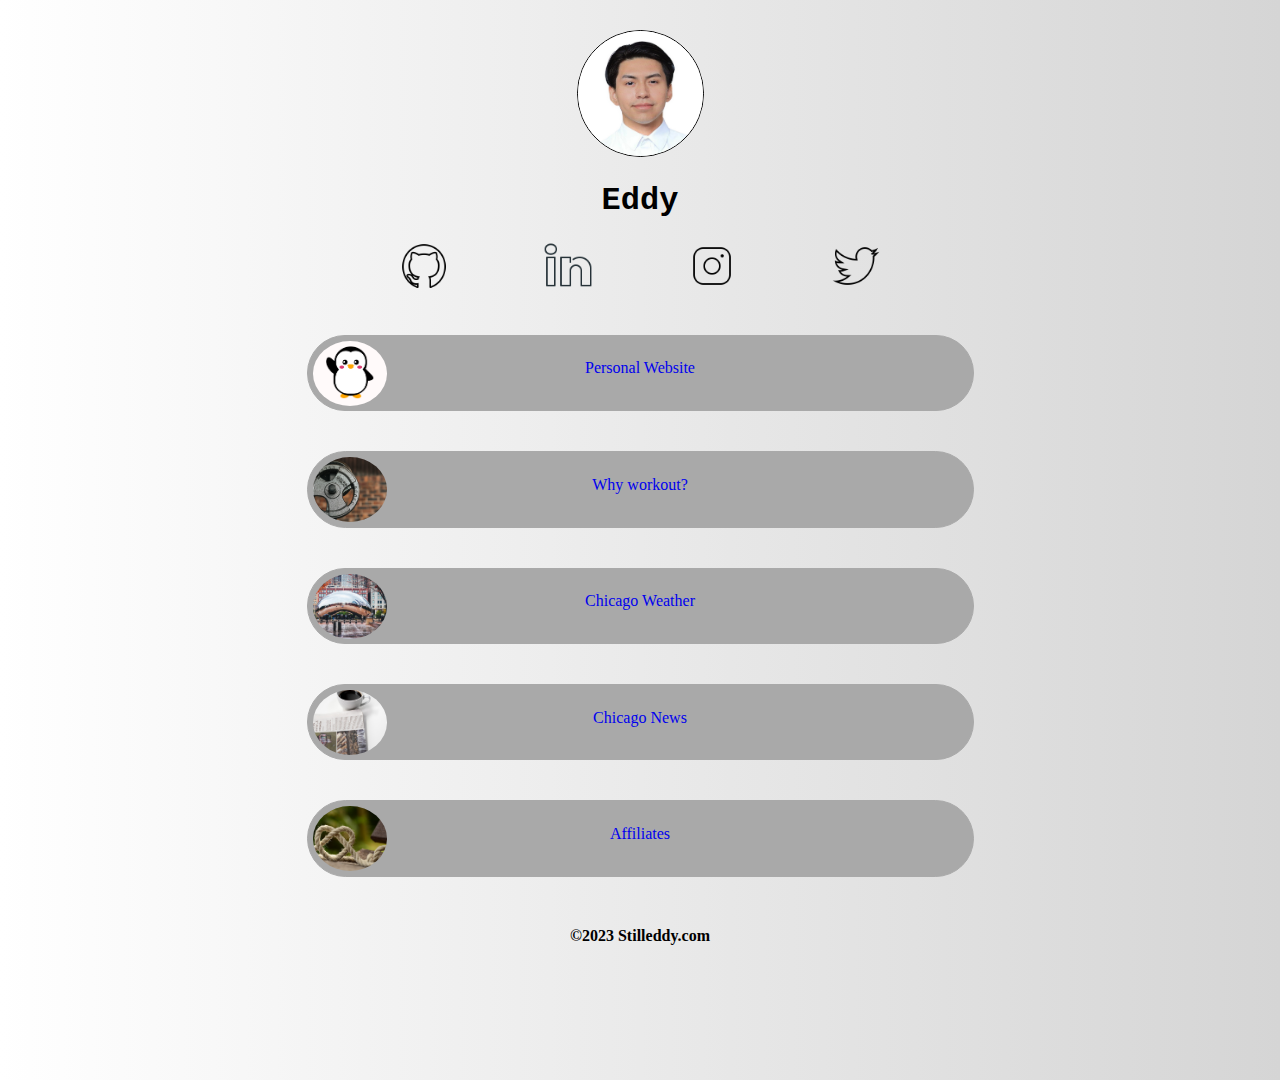
<file: docs/index.html>
<!DOCTYPE html>
<html>
  <head>
    <meta charset="utf-8" />
    <meta name="viewport" content="width=device-width, intitial-scale=1.0" />
    <link rel="stylesheet" href="style.css" />
    <title>Eddy's Tree</title>
  </head>
  <body>
    <div class="background--custom">
      <img class="headshot" src="Headshot.JPG" alt="A headshot image of Eddy" />
      <h1>Eddy</h1>
      <div class="icon-format">
        <a href="https://github.com/EddyC10" target="_blank"
          ><img class="icon" src="Github.png" alt="Github icon"
        /></a>
        <a href="https://www.linkedin.com/in/stilleddy" target="_blank"
          ><img class="icon" src="Linkedin.png" alt="Linkedin icon"
        /></a>
        <a href="https://instagram.com" target="_blank"
          ><img class="icon" src="Instagram.png" alt="Instagram icon"
        /></a>
        <a href="https://twitter.com" target="_blank"
          ><img class="icon" src="Twitter.png" alt="Twitter icon"
        /></a>
      </div>

      <div class="link-format">
        <a href="https://stilleddy.com" target="_blank" alt="Personal Website">
          <div class="links">
            <img src="dpi_pw_image.png" alt="personal_website_cover" />
            <p>Personal Website</p>
          </div>
        </a>

        <a href="/dpi_second.html" target="_blank" alt="Blog">
          <div class="links">
            <img src="weight.jpg" alt="personal_website_cover" />
            <p>Why workout?</p>
          </div>
        </a>

        <a
          href="https://weather.com/weather/tenday/l/Chicago+IL?canonicalCityId=51327091448a763db3e0093b240009381d87952467e6c2ba8bad55f1328ec986"
          target="_blank"
          alt="Chicago Weather"
        >
          <div class="links">
            <img src="weather.jpg" alt="personal_website_cover" />
            <p>Chicago Weather</p>
          </div>
        </a>

        <a
          href="https://www.chicagotribune.com"
          target="_blank"
          alt="Chicago News"
        >
          <div class="links">
            <img src="News.jpg" alt="personal_website_cover" />
            <p>Chicago News</p>
          </div>
        </a>

        <a href="/dpi_fifth.html" target="_blank" alt="Affiliates">
          <div class="links">
            <img src="affiliate.jpg" alt="personal_website_cover" />
            <p>Affiliates</p>
          </div>
        </a>

    <div id="copyright">
      <b> &copy2023 Stilleddy.com</b>
    </div>
        
      </div>
    </div>
  </body>
</html>
</file>
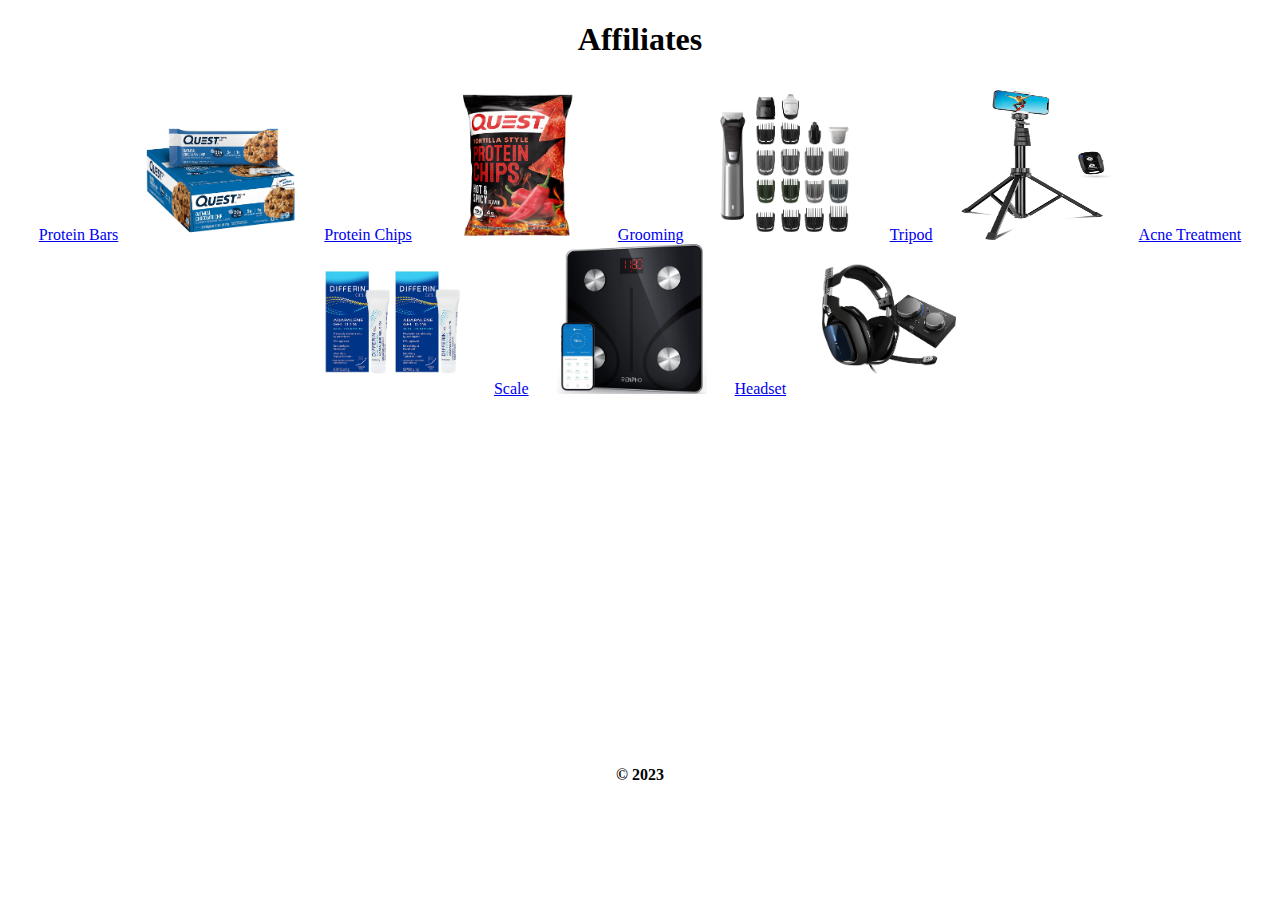
<file: docs/dpi_fifth.html>
<!DOCTYPE html>
<html>
  <head>
    <meta charset="utf-8" />
    <meta name="viewport" content="width=device-width, intitial-scale=1.0" />
    <link rel="stylesheet" href="dpi_fifth_styles.css" />
    <title>Affiliates</title>
  </head>
  <body>
    <h1>Affiliates</h1>

    <div class="format">
      <a
        target="_blank"
        href="https://www.amazon.com/gp/product/B01IRE8IQ8/ref=ppx_yo_dt_b_asin_title_o01_s00?ie=UTF8&amp;th=1&_encoding=UTF8&tag=e088e5-20&linkCode=ur2&linkId=44caddcd5bcee92077381af7f275d07a&camp=1789&creative=9325"
      >
        Protein Bars</a
      >
      <a
        target="_blank"
        href="https://www.amazon.com/gp/product/B01IRE8IQ8/ref=ppx_yo_dt_b_asin_title_o01_s00?ie=UTF8&amp;th=1&_encoding=UTF8&tag=e088e5-20&linkCode=ur2&linkId=44caddcd5bcee92077381af7f275d07a&camp=1789&creative=9325"
        ><img src="quest_protein_bars.jpg" alt="quest protein bar image"
      /></a>

      <a
        target="_blank"
        href="https://www.amazon.com/dp/B0BRYS3QNV?psc=1&amp;ref=ppx_yo2ov_dt_b_product_details&_encoding=UTF8&tag=e088e5-20&linkCode=ur2&linkId=9049c2b9913d78d5676217afa16904be&camp=1789&creative=9325"
        >Protein Chips</a
      >

      <a
        target="_blank"
        href="https://www.amazon.com/dp/B0BRYS3QNV?psc=1&amp;ref=ppx_yo2ov_dt_b_product_details&_encoding=UTF8&tag=e088e5-20&linkCode=ur2&linkId=9049c2b9913d78d5676217afa16904be&camp=1789&creative=9325"
        ><img src="quest_protein_chips.jpg" alt="quest hot protein chips"
      /></a>

      <a
        target="_blank"
        href="https://www.amazon.com/gp/product/B07145GM4B/ref=ppx_yo_dt_b_asin_title_o02_s00?ie=UTF8&amp;psc=1&_encoding=UTF8&tag=e088e5-20&linkCode=ur2&linkId=fba0d1742b1a77e308ef1b5375dc774c&camp=1789&creative=9325"
        >Grooming</a
      >

      <a
        target="_blank"
        href="https://www.amazon.com/gp/product/B07145GM4B/ref=ppx_yo_dt_b_asin_title_o02_s00?ie=UTF8&amp;psc=1&_encoding=UTF8&tag=e088e5-20&linkCode=ur2&linkId=fba0d1742b1a77e308ef1b5375dc774c&camp=1789&creative=9325"
        ><img src="grooming.jpg" alt="men's grooming electric razor"
      /></a>

      <a
        target="_blank"
        href="https://www.amazon.com/gp/product/B09TQY66NH/ref=ppx_yo_dt_b_asin_title_o00_s00?ie=UTF8&amp;th=1&_encoding=UTF8&tag=e088e5-20&linkCode=ur2&linkId=7e6f1af5b3e262521415af6822750ae0&camp=1789&creative=9325"
        >Tripod</a
      >

      <a
        target="_blank"
        href="https://www.amazon.com/gp/product/B09TQY66NH/ref=ppx_yo_dt_b_asin_title_o00_s00?ie=UTF8&amp;th=1&_encoding=UTF8&tag=e088e5-20&linkCode=ur2&linkId=7e6f1af5b3e262521415af6822750ae0&camp=1789&creative=9325"
        ><img src="tripod.jpg" alt="camera and phone tripod with remote"
      /></a>

      <a
        target="_blank"
        href="https://www.amazon.com/gp/product/B07HKVBRCF/ref=ppx_yo_dt_b_asin_title_o05_s00?ie=UTF8&amp;psc=1&_encoding=UTF8&tag=e088e5-20&linkCode=ur2&linkId=f729f6f378cdd0767cf6b2144fb8383c&camp=1789&creative=9325"
        >Acne Treatment</a
      >

      <a
        target="_blank"
        href="https://www.amazon.com/gp/product/B07HKVBRCF/ref=ppx_yo_dt_b_asin_title_o05_s00?ie=UTF8&amp;psc=1&_encoding=UTF8&tag=e088e5-20&linkCode=ur2&linkId=f729f6f378cdd0767cf6b2144fb8383c&camp=1789&creative=9325"
        ><img
          src="acne_treatment.jpg"
          alt="bundle of acne treatment. Quantity: 2"
      /></a>

      <a
        target="_blank"
        href="https://www.amazon.com/gp/product/B01N1UX8RW/ref=ppx_yo_dt_b_asin_title_o09_s00?ie=UTF8&amp;th=1&_encoding=UTF8&tag=e088e5-20&linkCode=ur2&linkId=19b4dd823c8bf5a95b8e523950b2333d&camp=1789&creative=9325"
        >Scale</a
      >

      <a
        target="_blank"
        href="https://www.amazon.com/gp/product/B01N1UX8RW/ref=ppx_yo_dt_b_asin_title_o09_s00?ie=UTF8&amp;th=1&_encoding=UTF8&tag=e088e5-20&linkCode=ur2&linkId=19b4dd823c8bf5a95b8e523950b2333d&camp=1789&creative=9325"
        ><img src="scale.jpg" alt="human weight scale"
      /></a>

      <a
        target="_blank"
        href="https://www.amazon.com/ASTRO-Gaming-Wired-Headset-MixAmp-Dolby/dp/B07NSPPQFZ/ref=sr_1_3?crid=38YWVG6ALS8Z0&amp;keywords=astro%252Ba40%252Bheadset&amp;qid=1681083928&amp;sprefix=astro%252Ba40headset%252Caps%252C265&amp;sr=8-3&amp;ufe=app_do%253Aamzn1.fos.f5122f16-c3e8-4386-bf32-63e904010ad0&amp;th=1&_encoding=UTF8&tag=e088e5-20&linkCode=ur2&linkId=27f00a727e39fae9dff539d76302feda&camp=1789&creative=9325"
        >Headset</a
      >

      <a
        target="_blank"
        href="https://www.amazon.com/ASTRO-Gaming-Wired-Headset-MixAmp-Dolby/dp/B07NSPPQFZ/ref=sr_1_3?crid=38YWVG6ALS8Z0&amp;keywords=astro%252Ba40%252Bheadset&amp;qid=1681083928&amp;sprefix=astro%252Ba40headset%252Caps%252C265&amp;sr=8-3&amp;ufe=app_do%253Aamzn1.fos.f5122f16-c3e8-4386-bf32-63e904010ad0&amp;th=1&_encoding=UTF8&tag=e088e5-20&linkCode=ur2&linkId=27f00a727e39fae9dff539d76302feda&camp=1789&creative=9325"
        ><img src="headset.jpg" alt="gaming headset with amplifier"
      /></a>
    </div>
    <div id="copyright">
      <span><b>&copy 2023</b></span>
    </div>
  </body>
</html>
</file>
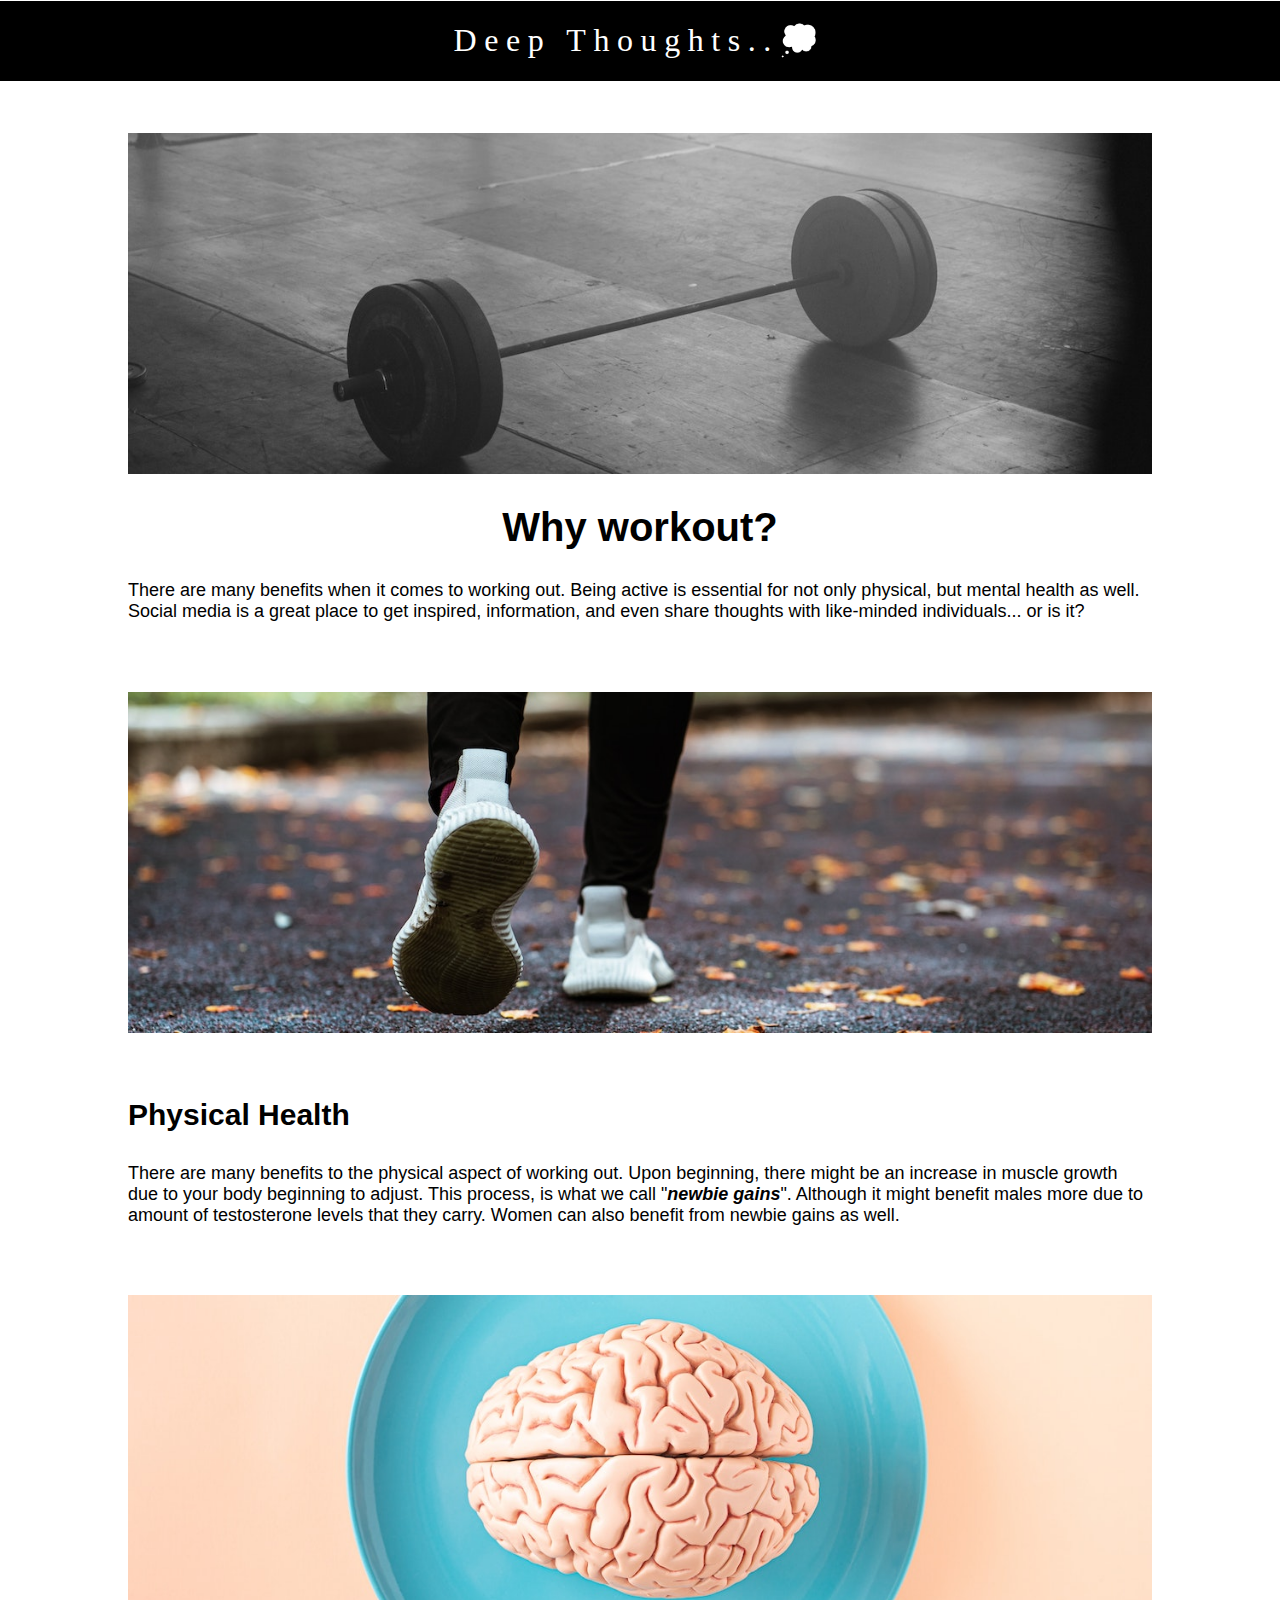
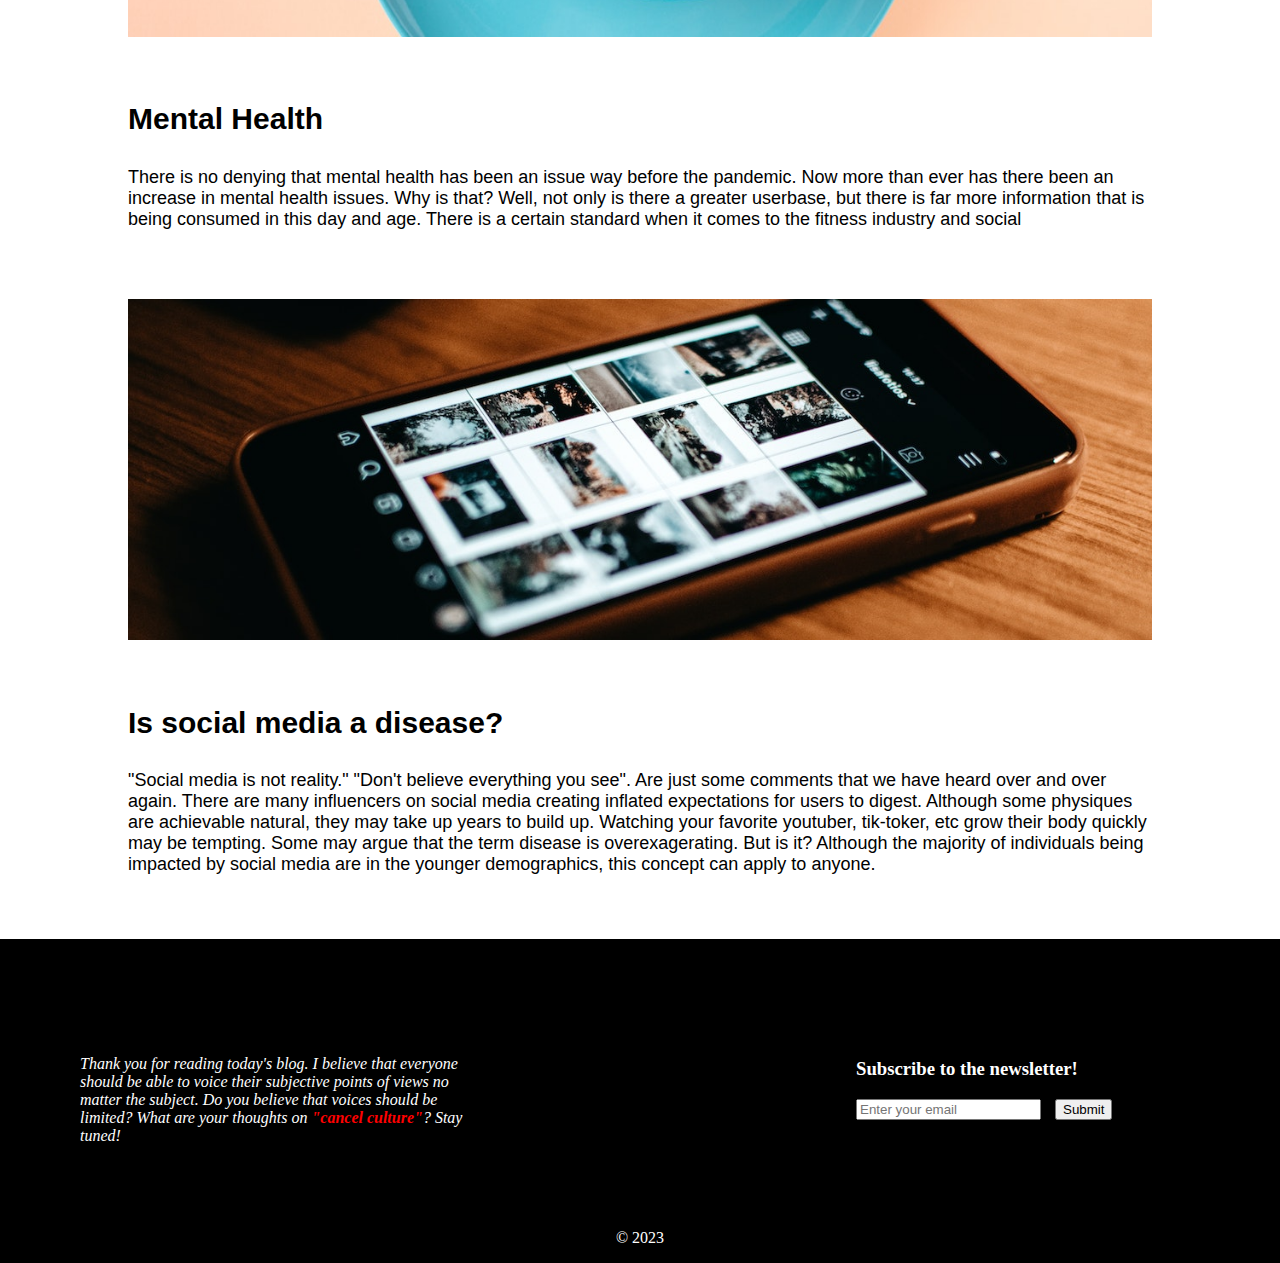
<file: docs/dpi_second.html>
<!DOCTYPE html>
<html>
  <head>
    <meta charset="utf-8" />
    <meta name="viewport" content="width=device-width, intitial-scale=1.0" />
    <link rel="stylesheet" href="dpi_second_style.css" />
    <title>Why?</title>
  </head>
  <body>
    <nav>
      <h1>
        <div class="logo">Deep Thoughts..💭</div>
        <!--
        <label>
          <input type="checkbox" />
          <span class="check"></span>
        </label>
        -->
      </h1>
    </nav>
    <div class="page_container">
      <img class="images" src="gym.jpg" alt="dumbell image" />
      <h1 class="title">Why workout?</h1>
      <p class="text">
        There are many benefits when it comes to working out. Being active is
        essential for not only physical, but mental health as well. Social media
        is a great place to get inspired, information, and even share thoughts
        with like-minded individuals... or is it?
      </p>

      <img class="images" src="physical.jpg" alt="dumbell image" />

      <h2 class="topic">Physical Health</h2>
      <p class="text">
        There are many benefits to the physical aspect of working out. Upon
        beginning, there might be an increase in muscle growth due to your body
        beginning to adjust. This process, is what we call "<b
          ><em>newbie gains</em></b
        >". Although it might benefit males more due to amount of testosterone
        levels that they carry. Women can also benefit from newbie gains as
        well.
      </p>

      <img class="images" src="mental.jpg" alt="dumbell image" />

      <h2 class="topic">Mental Health</h2>
      <p class="text">
        There is no denying that mental health has been an issue way before the
        pandemic. Now more than ever has there been an increase in mental health
        issues. Why is that? Well, not only is there a greater userbase, but
        there is far more information that is being consumed in this day and
        age. There is a certain standard when it comes to the fitness industry
        and social
      </p>

      <img class="images" src="media.jpg" alt="dumbell image" />

      <h2 class="topic">Is social media a disease?</h2>
      <p class="text">
        "Social media is not reality." "Don't believe everything you see". Are
        just some comments that we have heard over and over again. There are
        many influencers on social media creating inflated expectations for
        users to digest. Although some physiques are achievable natural, they
        may take up years to build up. Watching your favorite youtuber,
        tik-toker, etc grow their body quickly may be tempting. Some may argue
        that the term disease is overexagerating. But is it? Although the
        majority of individuals being impacted by social media are in the
        younger demographics, this concept can apply to anyone.
      </p>
    </div>

    <footer>
      <div class="special_thank_you">
        <p>
          <em>
            Thank you for reading today's blog. I believe that everyone should
            be able to voice their subjective points of views no matter the
            subject. Do you believe that voices should be limited? What are your
            thoughts on
            <b id="cancel_culture">"cancel culture"</b>? Stay tuned!</em
          >
        </p>
      </div>
      <div id="socials">
        <h3>Subscribe to the newsletter!</h3>
        <input type="text" placeholder="Enter your email" />
        <button>Submit</button>
      </div>
      <p id="copyright">&copy 2023</p>
    </footer>
  </body>
</html>
</file>
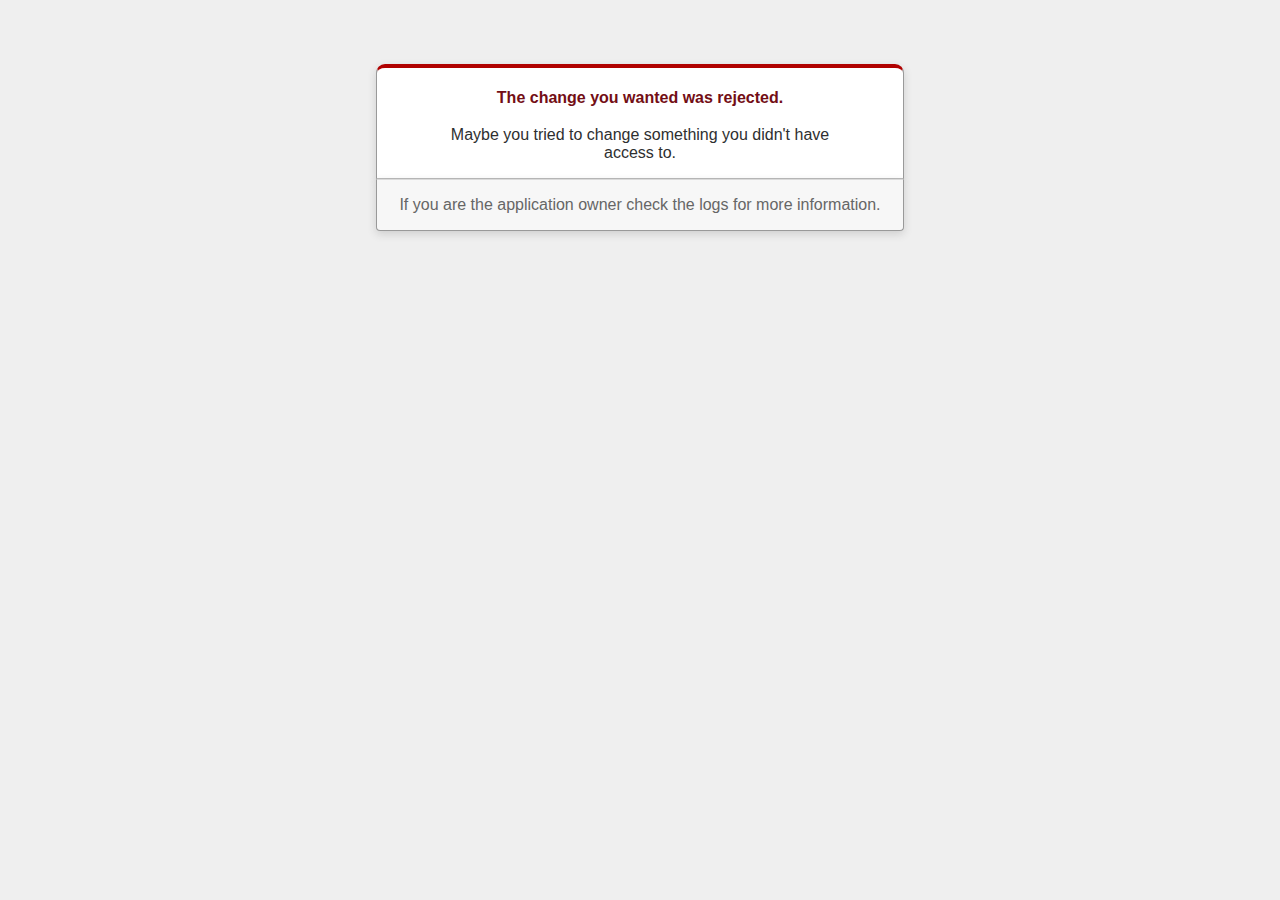
<file: public/422.html>
<!DOCTYPE html>
<html>
<head>
  <title>The change you wanted was rejected (422)</title>
  <meta name="viewport" content="width=device-width,initial-scale=1">
  <style>
  .rails-default-error-page {
    background-color: #EFEFEF;
    color: #2E2F30;
    text-align: center;
    font-family: arial, sans-serif;
    margin: 0;
  }

  .rails-default-error-page div.dialog {
    width: 95%;
    max-width: 33em;
    margin: 4em auto 0;
  }

  .rails-default-error-page div.dialog > div {
    border: 1px solid #CCC;
    border-right-color: #999;
    border-left-color: #999;
    border-bottom-color: #BBB;
    border-top: #B00100 solid 4px;
    border-top-left-radius: 9px;
    border-top-right-radius: 9px;
    background-color: white;
    padding: 7px 12% 0;
    box-shadow: 0 3px 8px rgba(50, 50, 50, 0.17);
  }

  .rails-default-error-page h1 {
    font-size: 100%;
    color: #730E15;
    line-height: 1.5em;
  }

  .rails-default-error-page div.dialog > p {
    margin: 0 0 1em;
    padding: 1em;
    background-color: #F7F7F7;
    border: 1px solid #CCC;
    border-right-color: #999;
    border-left-color: #999;
    border-bottom-color: #999;
    border-bottom-left-radius: 4px;
    border-bottom-right-radius: 4px;
    border-top-color: #DADADA;
    color: #666;
    box-shadow: 0 3px 8px rgba(50, 50, 50, 0.17);
  }
  </style>
</head>

<body class="rails-default-error-page">
  <!-- This file lives in public/422.html -->
  <div class="dialog">
    <div>
      <h1>The change you wanted was rejected.</h1>
      <p>Maybe you tried to change something you didn't have access to.</p>
    </div>
    <p>If you are the application owner check the logs for more information.</p>
  </div>
</body>
</html>
</file>
<file: docs/style.css>
body {
  margin: auto;
  text-align: center;
}
.background--custom {
  background: linear-gradient(90deg, white, #c0c0c0, white);
  background-size: 300% 300%;
  animation: gradient 4s alternate infinite;
  position: absolute;
  top: 0;
  left: 0;
  height: 120%;
  width: 100%;
}
@keyframes gradient {
  0% {
    background-position: 0%;
  }
  100% {
    background-position: 100%;
  }
}

.headshot {
  /*border: 1px solid;*/
  border-radius: 50%;
  height: 125px;
  margin: auto;
  margin-top: 30px;
  border: 1px solid black;
}

h1 {
  font-family: Courier;
}

.icon {
  height: 50px;
  margin: auto 45px;
}

.icon:hover {
  box-shadow: 5px 5px 7px black;
  cursor: pointer;
}

.icon-format {
  /*border: 5px solid black;*/
  margin: auto;
  width: 600px;
}

.link-format {
  height: 620px;
  margin: auto;
  margin-bottom: 40px;
  width: 700px;
}

.link-format a {
  text-decoration: none;
}

.link-format a:visited {
  color: bisque;
}

.link-format a:hover .links {
  background-color: bisque;
  color: black;
}

.link-format a:active {
  background-color: bisque;
}

.links {
  border: 1px solid darkgray;
  border-radius: 50px;
  background-color: darkgray;
  height: 12%;
  margin: auto;
  margin-top: 40px;
  width: 95%;
}

.links img {
  border-radius: 50%;
  display: flex;
  height: 65px;
  justify-content: flex-start;
  margin-top: 5px;
  margin-left: 5px;
}

p {
  margin-top: -7%;
}

#copyright {
  margin-top: 50px;
}
</file>
<file: docs/dpi_fifth_styles.css>
h1 {
  display: flex;
  justify-content: center;
}

.format {
  text-align: center;
  display: block;
  height: 600px;
  padding-top: 10px;
}

a {
  padding: 12px;
}

img {
  height: 150px;
  width: 150px;
}

#copyright {
  display: flex;
  justify-content: center;
  margin-top: 6%;
}
</file>
<file: docs/dpi_second_style.css>
body {
  margin: auto;
  display: block;
}

.page_container {
  width: 80%;
  margin: auto;
  text-align: center;
  font-family: sans-serif;
  margin-bottom: 5%;
}

nav {
  text-align: center;
  background-color: black;
  height: 80px;
  width: 100%;
  margin-top: -20px;
}

.logo {
  padding-top: 20px;
  color: white;
  font-weight: 502;
  letter-spacing: 0.2cm;
}

/* Will be working on Dark Mode after beyong this line of code */
/*
input[type="checkbox"] {
  -webkit-appearance: none;
  visibility: hidden;
  display: none;
}

.check {
  position: relative;
  display: inline-block;
  width: 40px;
  height: 20px;
  background: #092c3e;
  cursor: pointer;
  border-radius: 20px;
  overflow: hidden;
  transition: ease-in 0.5s;
  float: right;
  margin-right: 3%;
  margin-top: -1.5%;
}

input[type="checkbox"]:checked ~ .check {
  background: #fff;
  box-shadow: 0 0 0 1200px #092c3e;
}

.check::before {
  content: "";
  position: absolute;
  top: 2px;
  left: 2px;
  background: #fff;
  width: 16px;
  height: 16px;
  border-radius: 50%;
  transition: 0.5s;
}

input[type="checkbox"]:checked ~ .check::before {
  transform: translateX(-50px);
}

.check::after {
  content: "";
  position: absolute;
  top: 2px;
  right: 2px;
  background: #092c3e;
  width: 16px;
  height: 16px;
  border-radius: 50%;
  transition: 0.5s;
  transform: translateX(50px);
}

input[type="checkbox"]:checked ~ .check::after {
  transform: translateX(0px);
}
*/
/* the dark mode above this code */

.images {
  margin-top: 5%;
  width: 100%;
}

.title {
  font-size: 40px;
}

.topic {
  text-align: left;
  font-size: 30px;
  margin-top: 6%;
}

.text {
  text-align: left;
  margin-top: 3%;
  font-size: 18px;
}

footer {
  background-color: black;
  color: white;
  width: 100%;
  height: 30%;
  display: inline-block;
  margin-bottom: -5%;
}

footer div {
  display: inline-block;
}

#copyright {
  display: flex;
  justify-content: center;
  padding-top: 4%;
}

.special_thank_you {
  width: 30%;
  padding-left: 80px;
  padding-top: 100px;
}

#socials {
  float: right;
  width: 30%;
  padding-right: 40px;
  padding-top: 100px;
}

button {
  margin-left: 10px;
}

#cancel_culture {
  color: red;
}
</file>
